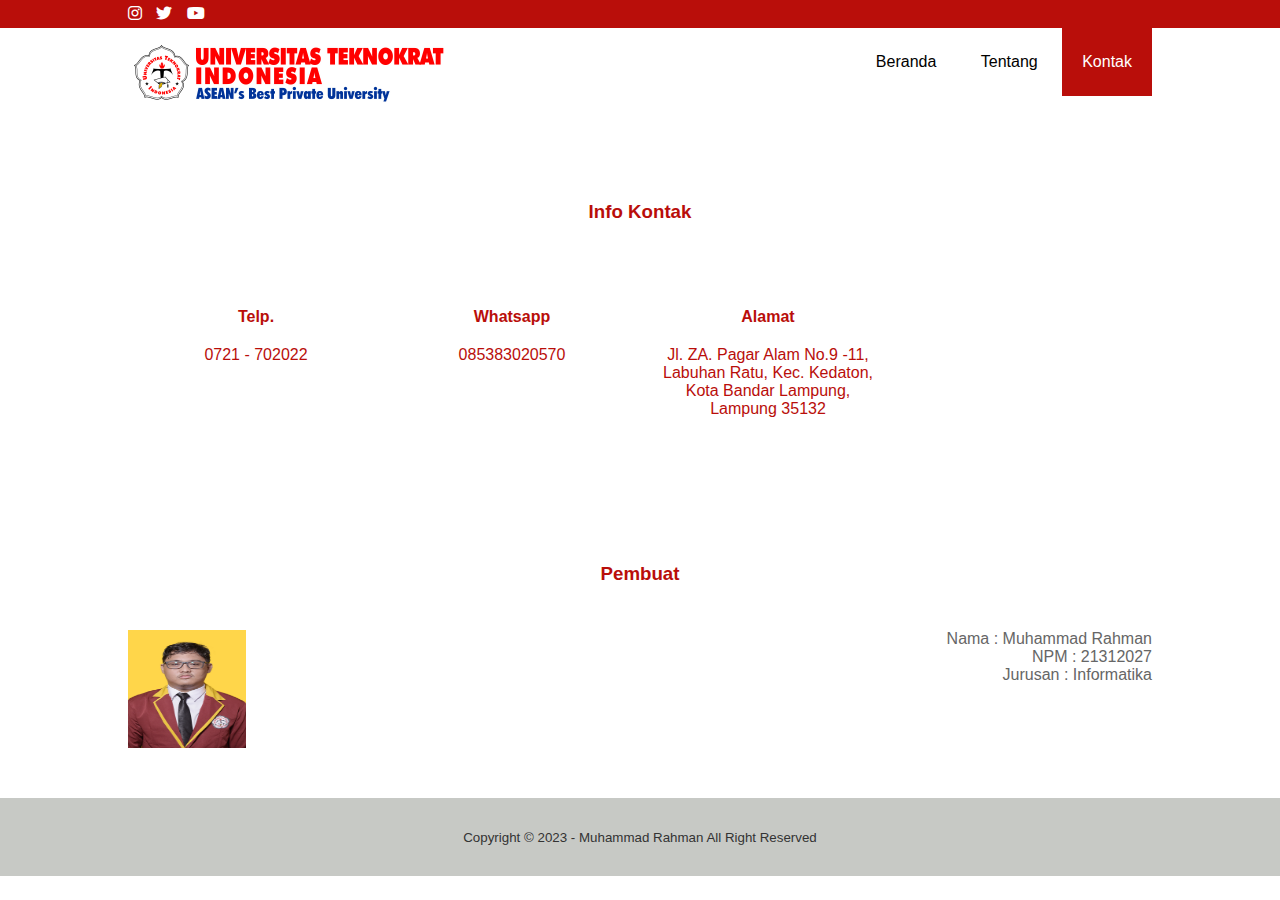
<file: kontak.html>
<!DOCTYPE html>
<html>
<head>
	<meta charset="utf-8">
	<meta name="viewport" content="width-device-width, initial-scale=1">
	<title>UTI - Kontak</title>
	<link rel="stylesheet" type="text/css" href="css/style.css">
	<link rel="stylesheet" type="text/css" href="https://cdnjs.cloudflare.com/ajax/libs/font-awesome/6.2.0/css/all.min.css">
	<script src="https://code.jquery.com/jquery-3.6.1.min.js" integrity="sha256-o88AwQnZB+VDvE9tvIXrMQaPlFFSUTR+nldQm1LuPXQ=" crossorigin="anonymous"></script>
</head>
<body>

	<!-- header -->
	<div class="media">
		<div class="container">
			<ul>
				<li><a href="https://www.instagram.com/teknokrat_university/"><i class="fa-brands fa-instagram"></i></a></li>
				<li><a href="https://twitter.com/teknokrat_id"><i class="fa-brands fa-twitter"></i></a></li>
				<li><a href="https://www.youtube.com/channel/UCYVRIU8V_Td9fHJRA2u57cg"><i class="fa-brands fa-youtube"></i></a></li>
			</ul>
		</div>
	</div>
	<header>
		<div class="container">
			<h1><a href=""><img src="img/logo.png"></a></h1>
			<ul>
				<li><a href="index.html">Beranda</a></li>
				<li><a href="tentang.html">Tentang</a></li>
				<li  class="active"><a href="kontak.html">Kontak</a></li>
			</ul>
		</div>
		</div>
	</header>

	<section class="contact">
			<div class="container">
				<h3>Info Kontak</h3>
				<div class="box">
					<div class="col-4 ">
						<h4>Telp.</h4>
							<p>0721 - 702022</p>
					</div>
					<div class="col-4 ">
						<h4>Whatsapp</h4>
							<p>085383020570</p>
					</div>
                    <div class="col-4 ">
						<h4>Alamat</h4>
							<p>Jl. ZA. Pagar Alam No.9 -11, Labuhan Ratu, Kec. Kedaton, Kota Bandar Lampung, Lampung 35132</p>
					</div>
				</div>
			</div>
		</section>
        <section class="biodata">
            <div class="container">
                <h3>Pembuat</h3>
                <img src="img/fotoprofil.jpeg" height=118 width="118" align="left">
                    <ul align="Right">
                        <li>Nama    : Muhammad Rahman </li>
                        <li>NPM     : 21312027 </li>
                        <li>Jurusan : Informatika </li>
                    </ul>
            </div>
        </section>

	<!--Footer-->
    <footer>
        <div class="container">
            <small>Copyright &copy; 2023 - Muhammad Rahman All Right Reserved</small>
        </div>
    </footer>

		<script type="text/javascript">
			$(document).ready(function(){
				$(".bg-loader").hide();
			})
		</script>

</body>
</html>
</file>
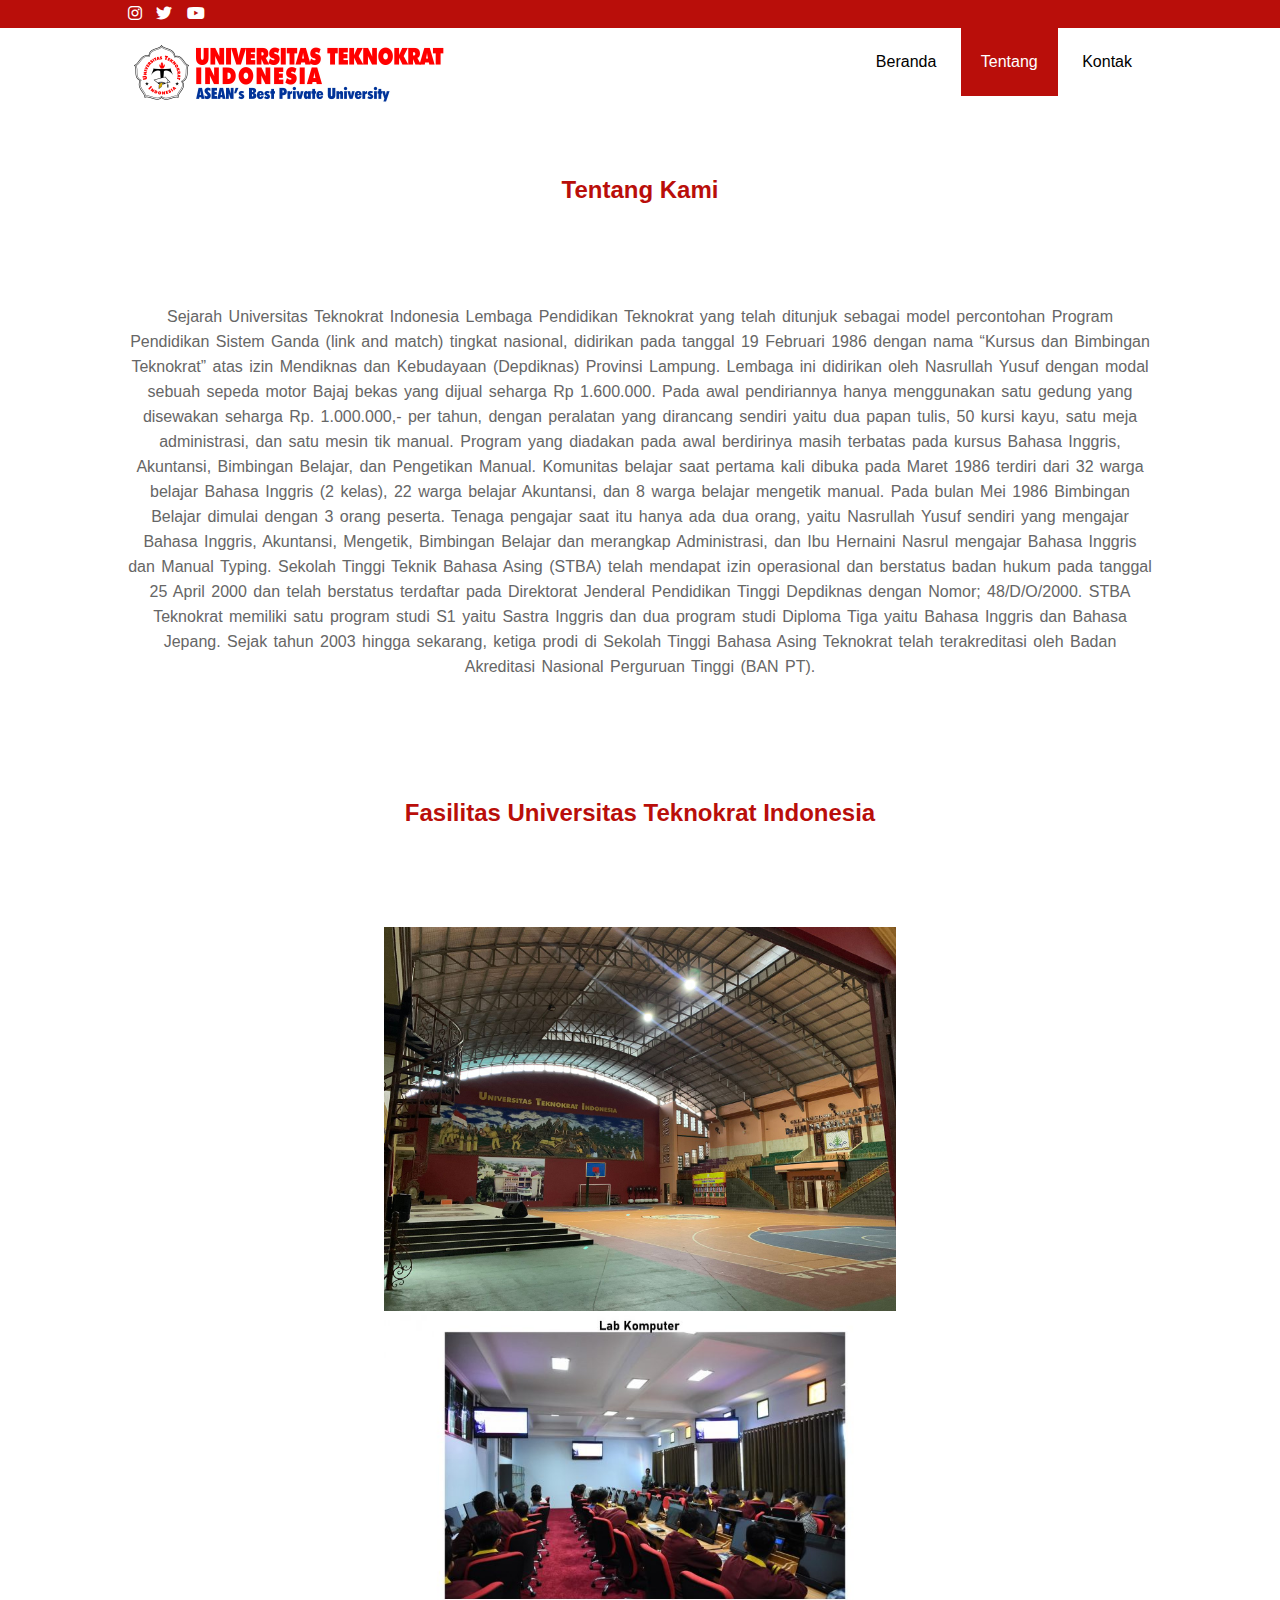
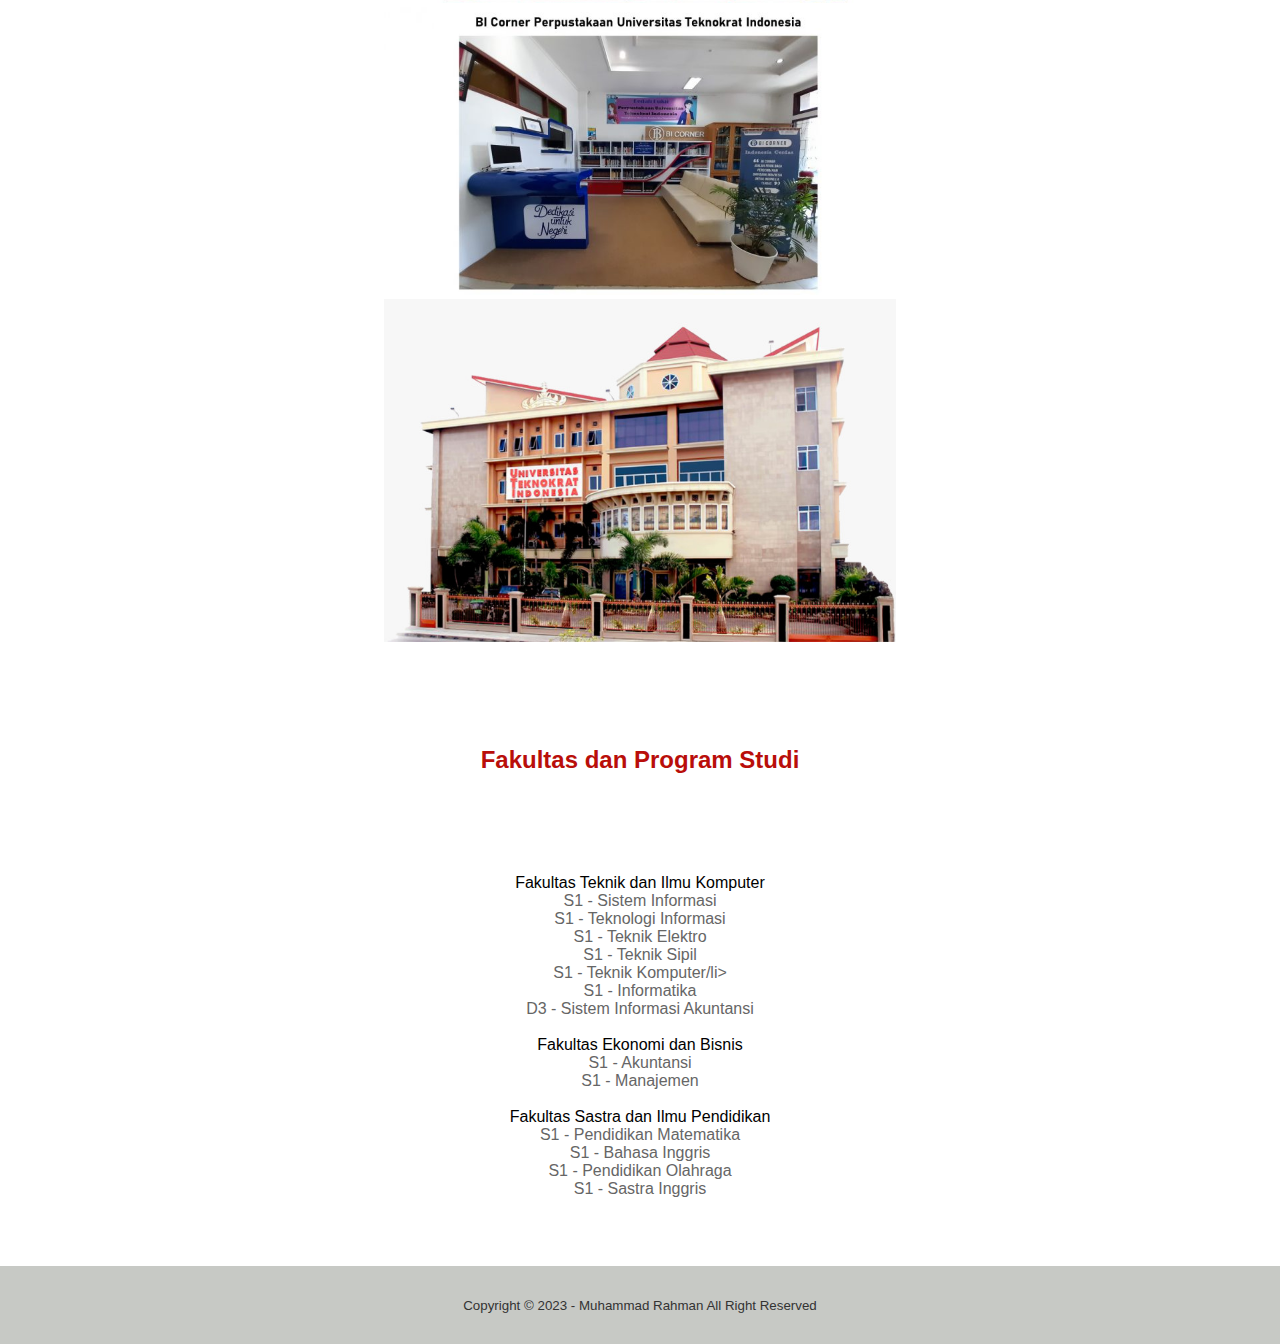
<file: tentang.html>
<!DOCTYPE html>
<html>
<head>
	<meta charset="utf-8">
	<meta name="viewport" content="width-device-width, initial-scale=1">
	<title>UTI - Tentang</title>
	<link rel="stylesheet" type="text/css" href="css/style.css">
	<link rel="stylesheet" type="text/css" href="https://cdnjs.cloudflare.com/ajax/libs/font-awesome/6.2.0/css/all.min.css">
	<script src="https://code.jquery.com/jquery-3.6.1.min.js" integrity="sha256-o88AwQnZB+VDvE9tvIXrMQaPlFFSUTR+nldQm1LuPXQ=" crossorigin="anonymous"></script>
</head>
<body>

	<!-- header -->
	<div class="media">
		<div class="container">
			<ul>
				<li><a href="https://www.instagram.com/teknokrat_university/"><i class="fa-brands fa-instagram"></i></a></li>
				<li><a href="https://twitter.com/teknokrat_id"><i class="fa-brands fa-twitter"></i></a></li>
				<li><a href="https://www.youtube.com/channel/UCYVRIU8V_Td9fHJRA2u57cg"><i class="fa-brands fa-youtube"></i></a></li>
			</ul>
		</div>
	</div>
	<header>
		<div class="container">
			<h1><a href=""><img src="img/logo.png"></a></h1>
			<ul>
				<li><a href="index.html">Beranda</a></li>
				<li class="active"><a href="tentang.html">Tentang</a></li>
				<li><a href="kontak.html">Kontak</a></li>
			</ul>
		</div>
	</header>

	<!-- label -->
		<section class="label">
			<div class="container">
				<h2>Tentang Kami</h2>
			</div>
		</section>

	<!-- about -->
	<section class="about">
		<div class="container">
				<p align="center">Sejarah Universitas Teknokrat Indonesia
                    Lembaga Pendidikan Teknokrat yang telah ditunjuk sebagai model percontohan Program Pendidikan Sistem Ganda (link and match) tingkat nasional, didirikan pada tanggal 19 Februari 1986 dengan nama “Kursus dan Bimbingan Teknokrat” atas izin Mendiknas dan Kebudayaan (Depdiknas) Provinsi Lampung. Lembaga ini didirikan oleh Nasrullah Yusuf dengan modal sebuah sepeda motor Bajaj bekas yang dijual seharga Rp 1.600.000. Pada awal pendiriannya hanya menggunakan satu gedung yang disewakan seharga Rp. 1.000.000,- per tahun, dengan peralatan yang dirancang sendiri yaitu dua papan tulis, 50 kursi kayu, satu meja administrasi, dan satu mesin tik manual.
                    
                    Program yang diadakan pada awal berdirinya masih terbatas pada kursus Bahasa Inggris, Akuntansi, Bimbingan Belajar, dan Pengetikan Manual. Komunitas belajar saat pertama kali dibuka pada Maret 1986 terdiri dari 32 warga belajar Bahasa Inggris (2 kelas), 22 warga belajar Akuntansi, dan 8 warga belajar mengetik manual. Pada bulan Mei 1986 Bimbingan Belajar dimulai dengan 3 orang peserta. Tenaga pengajar saat itu hanya ada dua orang, yaitu Nasrullah Yusuf sendiri yang mengajar Bahasa Inggris, Akuntansi, Mengetik, Bimbingan Belajar dan merangkap Administrasi, dan Ibu Hernaini Nasrul mengajar Bahasa Inggris dan Manual Typing.
                    
                    Sekolah Tinggi Teknik Bahasa Asing (STBA) telah mendapat izin operasional dan berstatus badan hukum pada tanggal 25 April 2000 dan telah berstatus terdaftar pada Direktorat Jenderal Pendidikan Tinggi Depdiknas dengan Nomor; 48/D/O/2000. STBA Teknokrat memiliki satu program studi S1 yaitu Sastra Inggris dan dua program studi Diploma Tiga yaitu Bahasa Inggris dan Bahasa Jepang. Sejak tahun 2003 hingga sekarang, ketiga prodi di Sekolah Tinggi Bahasa Asing Teknokrat telah terakreditasi oleh Badan Akreditasi Nasional Perguruan Tinggi (BAN PT).</p>
		</div>
	</section>

		<!-- label -->
		<section class="label">
			<div class="container">
				<h2>Fasilitas Universitas Teknokrat Indonesia</h2>
			</div>
		</section>
    <section class="dokumentasi">
		<div class="container">
			<p align="center">
			<img src="img/gsg.jpeg" height="50%" width="50%">
			<img src="img/kelas.jpeg" height="50%" width="50%">
			<img src="img/perpus.jpeg" height="50%" width="50%">
			<img src="img/gedung.jpeg" height="50%" width="50%">
			</p>
			
		</div>
	</section>

	<section class="label">
		<div class="container">
			<h2>Fakultas dan Program Studi</h2>
		</div>
	</section>
	<section class="fakultas">
		<div class="container">
			<ul align="center"> Fakultas Teknik dan Ilmu Komputer
				<li>S1 - Sistem Informasi</li>
				<li>S1 - Teknologi Informasi</li>
				<li>S1 - Teknik Elektro</li>
				<li>S1 - Teknik Sipil</li>
				<li>S1 - Teknik Komputer/li>
				<li>S1 - Informatika</li>
				<li>D3 - Sistem Informasi Akuntansi</li>
			</ul></br>
			<ul align="center"> Fakultas Ekonomi dan Bisnis
				<li>S1 - Akuntansi</li>
				<li>S1 - Manajemen</li>
			</ul></br>
			<ul align="center"> Fakultas Sastra dan Ilmu Pendidikan
				<li>S1 - Pendidikan Matematika</li>
				<li>S1 - Bahasa Inggris</li>
				<li>S1 - Pendidikan Olahraga</li>
				<li>S1 - Sastra Inggris</li>
			</ul></br>
		</div>
	</section>

		<!--Footer-->
		<footer>
			<div class="container">
				<small>Copyright &copy; 2023 - Muhammad Rahman All Right Reserved</small>
			</div>
		</footer>

		<script type="text/javascript">
			$(document).ready(function(){
				$(".bg-loader").hide();
			})
		</script>

</body>
</html>
</file>
<file: css/style.css>
*{
	padding: 0;
	margin: 0;
	font-family: sans-serif;
}
a{
	color: inherit;
	text-decoration: none;
}
.media{
	padding: 5px 0;
	background-color: #B90E0A;
}
.media ul li{
	display: inline-block;
	color: #fff;
	margin-right: 10px;
}
.container{
	width: 80%;
	margin: 0 auto;
}
.container:after{
	content:'';
	display: block;
	clear: both;
}
header h1{
	float: left;
	padding: 15px 0;
}
header ul{
	float: right;
}
header ul li{
	display: inline-block;
}
header ul li a{
	padding: 25px 20px;
	display: inline-block;
}
header ul li a:hover{
	background-color: #B90E0A;
	color: #fff;
}
.active{
	background-color: #B90E0A;
	color: #fff;
}
.banner{
	height: 60vh;
	background-image: url('../img/gedung.jpeg');
	background-color: cover;
	position: relative;
	display: flex;
	justify-content: center;
	align-items: center;
}
.banner:after{
	content: '';
	display: block;
	position: absolute;
	top: 0;
	left: 0;
	right: 0;
	bottom: 0;
	background-color: rgba(185, 14, 10, .4);
}
.banner h2{
	color: #fff;
	z-index: 1;
	padding: 20px 25px;
	border: 3px solid #fff;
}
section{
	padding: 50px 0;
}
section h3{
	text-align: center;
	padding: 25px 0;
	color: #B90E0A;
	margin-bottom: 20px;
}
.service {
	padding-bottom: 90px;
}
.about p{
	color: #666;
	word-spacing: 2px;
	line-height: 25px;
	margin-bottom: 20px;
}
.sercice {
	background-color: #B90E0A;
}
.box{
	color: #B90E0A;
}
.box:after {
	content: '';
	display: block;
	clear: both;
}
.box .col-4{
	width: 25%;
	padding: 20px;
	box-sizing: border-box;
	text-align: center;
	float: left;
}
.icon{
	width: 70px;
	height: 70px;
	border: 1px solid;
	border-radius: 50%;
	text-align: center;
	line-height: 70px;
	font-size: 30px;
	margin: 0 auto;
}
.box .col-4 h4{
	margin: 20px 0;
}
footer{
	padding: 30px 0;
	background-color: #C7C9C5;
	color: #333;
	text-align: center;
}
.bg-loader {
	background-color: #eee;
	position: fixed;
	top: 0;
	left: 0;
	right: 0;
	bottom: 0;
	z-index: 9999;
	display: flex;
	justify-content: center;
	align-items: center;
}
.bg-loader .loader {
	width: 100px;
	height: 100px;
	border: 3px solid #fff;
	border-radius: 50%;
	border-top-color: #B90E0A;
	border-right-color: #B90E0A;
	border-bottom-color: #B90E0A;
	animation: puterin .9s linear infinite;
}
.label{
	background-color: #fff;
	color: #B90E0A;
	text-align: center;
}
.fakultas ul li{
	display: block;
	color: #666;
}
.biodata ul li {
	display: block;
	color: #666;
}
@keyframes puterin {
	100%{
		transform: rotate(360deg);
	}
}
</file>
